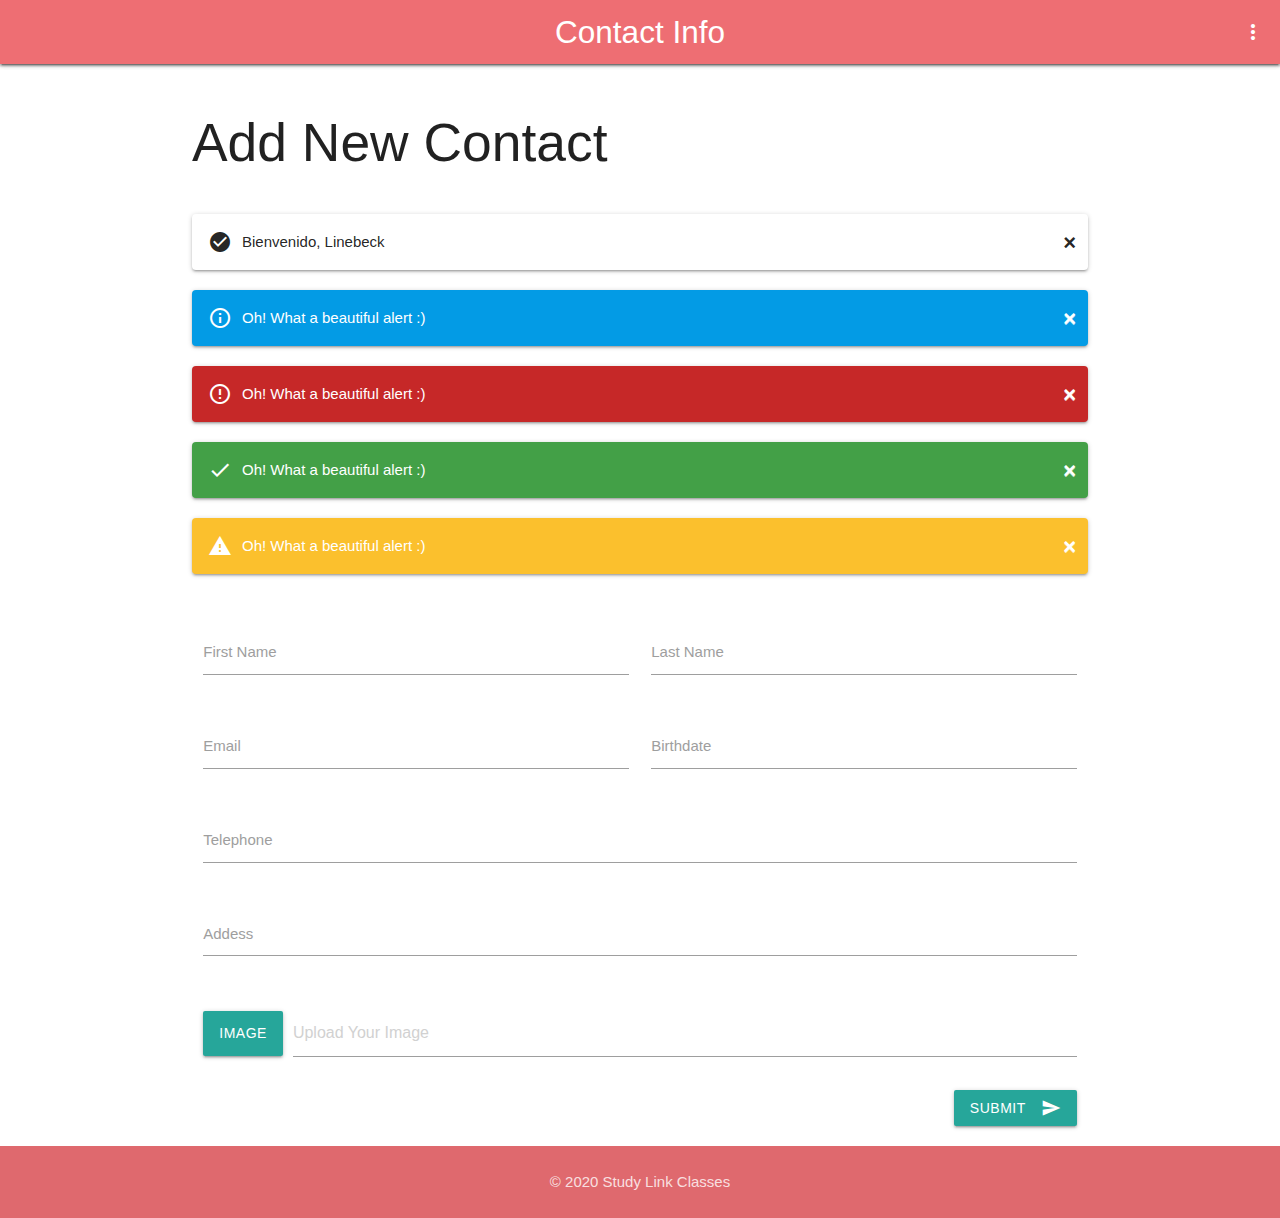
<file: add-contact-template.html>
<!DOCTYPE html>
<html>

<head>
    <!--Import Google Icon Font-->
    <link href="https://fonts.googleapis.com/icon?family=Material+Icons" rel="stylesheet">
    <!--Import materialize.css-->
    <link type="text/css" rel="stylesheet" href="css/materialize.min.css" media="screen,projection" />

    <!--Import Csutom CSS-->
    <link rel="stylesheet" href="css/style.css" type="text/css">
    <!--Let browser know website is optimized for mobile-->
    <meta name="viewport" content="width=device-width, initial-scale=1.0" />

    <title>Add Contact</title>
</head>

<body>
    <!--NAVIGATION BAR-->
    <nav>
        <div class="nav-wrapper">
            <!-- Dropdown Structure -->
            <ul id="dropdown1" class="dropdown-content">
                <li><a href="#!">Profile</a></li>
                <li><a href="#!">Signout</a></li>
            </ul>
            <nav>
                <div class="nav-wrapper">
                    <a href="#!" class="brand-logo center">Contact Info</a>
                    <ul class="right hide-on-med-and-down">

                        <!-- Dropdown Trigger -->
                        <li><a class="dropdown-trigger" href="#!" data-target="dropdown1"><i
                                    class="material-icons right">more_vert</i></a></li>
                    </ul>
                </div>
            </nav>
            <a href="#" data-target="nav-mobile" class="sidenav-trigger"><i class="material-icons">menu</i></a>
        </div>
    </nav>
    <!--/NAVIGATION BAR-->
    <div class="container">
        <div class="row mt50">
            <h2>Add New Contact</h2>
        </div>
        <div class="row">
            <div class="materialert">
                <i class="material-icons">check_circle</i> <span>Bienvenido, Linebeck</span>
                <button type="button" class="close-alert">×</button>
            </div>
            <div class="materialert info">
                <div class="material-icons">info_outline</div>
                Oh! What a beautiful alert :)
                <button type="button" class="close-alert">×</button>
            </div>
            <div class="materialert error">
                <div class="material-icons">error_outline</div>
                Oh! What a beautiful alert :)
                <button type="button" class="close-alert">×</button>
            </div>
            <div class="materialert success">
                <div class="material-icons">check</div>
                Oh! What a beautiful alert :)
                <button type="button" class="close-alert">×</button>
            </div>
            <div class="materialert warning">
                <div class="material-icons">warning</div>
                Oh! What a beautiful alert :)
                <button type="button" class="close-alert">×</button>
            </div>
        </div>
        <div class="row">
            <form class="col s12 formValidate" action="" id="add-contact-form" method="POST" enctype="multipart/form-data">
                <div class="row mb10">
                    <div class="input-field col s6">
                        <input id="first_name" name="first_name" type="text" class="validate" data-error=".first_name_error">
                        <label for="first_name">First Name</label>
                        <div class="first_name_error "></div>
                    </div>
                    <div class="input-field col s6">
                        <input id="last_name" name="last_name" type="text" class="validate" data-error=".last_name_error">
                        <label for="last_name">Last Name</label>
                        <div class="last_name_error "></div>
                    </div>
                </div>
                <div class="row mb10">
                    <div class="input-field col s6">
                        <input id="email" name="email" type="email" class="validate" data-error=".email_error">
                        <label for="email">Email</label>
                        <div class="email_error "></div>
                    </div>
                    <div class="input-field col s6">
                        <input id="birthdate" name="birthdate" type="text" class="datepicker" data-error=".birthday_error">
                        <label for="birthdate">Birthdate</label>
                        <div class="birthday_error "></div>
                    </div>
                </div>
                <div class="row mb10">
                    <div class="input-field col s12">
                        <input id="telephone" name="telephone" type="tel" class="validate" data-error=".telephone_error">
                        <label for="telephone">Telephone</label>
                        <div class="telephone_error "></div>
                    </div>
                </div>
                <div class="row mb10">
                    <div class="input-field col s12">
                        <textarea id="address" name="address" class="materialize-textarea" data-error=".address_error"></textarea>
                        <label for="address">Addess</label>
                        <div class="address_error "></div>
                    </div>
                </div>
                <div class="row mb10">
                    <div class="file-field input-field col s12">
                        <div class="btn">
                            <span>Image</span>
                            <input type="file" name="pic" id="pic" data-error=".pic_error">
                        </div>
                        <div class="file-path-wrapper">
                            <input class="file-path validate" type="text" placeholder="Upload Your Image">
                        </div>
                        <div class="pic_error "></div>
                    </div>
                </div>
                <button class="btn waves-effect waves-light right" type="submit" name="action">Submit
                        <i class="material-icons right">send</i>
                    </button>
            </form>
        </div>
    </div>
    <footer class="page-footer p0">
        <div class="footer-copyright ">
            <div class="container">
                <p class="center-align">© 2020 Study Link Classes</p>
            </div>
        </div>
    </footer>
    <!--JQuery Library-->
    <script src="js/jquery.min.js" type="text/javascript"></script>
    <!--JavaScript at end of body for optimized loading-->
    <script type="text/javascript" src="js/materialize.min.js"></script>
    <!--JQuery Validation Plugin-->
    <script src="vendors/jquery-validation/validation.min.js" type="text/javascript"></script>
    <script src="vendors/jquery-validation/additional-methods.min.js" type="text/javascript"></script>
    <!--Include Page Level Scripts-->
    <script src="js/pages/add-contact.js"></script>
    <!--Custom JS-->
    <script src="js/custom.js" type="text/javascript"></script>
</body>

</html>
</file>
<file: css/style.css>
/*---------- SPACING ----------*/


/* Padding Zero */

.p0 {
    padding: 0!important
}


/* Padding Top */

.pt10 {
    padding-top: 10px!important
}

.pt15 {
    padding-top: 15px!important
}

.pt20 {
    padding-top: 20px!important
}

.pt30 {
    padding-top: 30px!important
}

.pt40 {
    padding-top: 40px!important
}

.pt50 {
    padding-top: 50px!important
}

.pt60 {
    padding-top: 60px!important
}

.pt70 {
    padding-top: 70px!important
}

.pt80 {
    padding-top: 80px!important
}

.pt90 {
    padding-top: 90px!important
}

.pt100 {
    padding-top: 100px!important
}

.pt110 {
    padding-top: 110px!important
}

.pt120 {
    padding-top: 120px!important
}

.pt130 {
    padding-top: 130px!important
}

.pt140 {
    padding-top: 140px!important
}


/* Padding Bottom */

.pb0 {
    padding-bottom: 0px!important
}

.pb10 {
    padding-bottom: 10px!important
}

.pb15 {
    padding-bottom: 15px!important
}

.pb20 {
    padding-bottom: 20px!important
}

.pb30 {
    padding-bottom: 30px!important
}

.pb40 {
    padding-bottom: 40px!important
}

.pb50 {
    padding-bottom: 50px!important
}

.pb60 {
    padding-bottom: 60px!important
}

.pb70 {
    padding-bottom: 70px!important
}

.pb80 {
    padding-bottom: 80px!important
}

.pb90 {
    padding-bottom: 90px!important
}

.pb100 {
    padding-bottom: 100px!important
}

.pb110 {
    padding-bottom: 110px!important
}

.pb120 {
    padding-bottom: 120px!important
}

.pb130 {
    padding-bottom: 130px!important
}

.pb140 {
    padding-bottom: 140px!important
}


/* Padding Left */

.pl0 {
    padding-left: 0px!important
}

.pl3 {
    padding-left: 3px!important
}

.pl5 {
    padding-left: 5px!important
}

.pl10 {
    padding-left: 10px!important
}

.pl20 {
    padding-left: 20px!important
}

.pl30 {
    padding-left: 30px;
}

.pl40 {
    padding-left: 40px;
}

.pl50 {
    padding-left: 50px;
}

.pl60 {
    padding-left: 60px;
}

.pl70 {
    padding-left: 70px;
}

.pl80 {
    padding-left: 80px;
}

.pl90 {
    padding-left: 90px;
}

.pl100 {
    padding-left: 100px;
}


/* Padding Right */

.pr0 {
    padding-right: 0px!important
}

.pr5 {
    padding-right: 5px!important
}

.pr10 {
    padding-right: 10px!important
}

.pr20 {
    padding-right: 20px!important
}

.pr30 {
    padding-right: 30px!important
}

.pr40 {
    padding-right: 40px;
}

.pr50 {
    padding-right: 50px;
}

.pr60 {
    padding-right: 60px;
}

.pr70 {
    padding-right: 70px;
}

.pr80 {
    padding-right: 80px;
}

.pr90 {
    padding-right: 90px;
}

.pr100 {
    padding-right: 100px;
}

.pr110 {
    padding-right: 110px;
}

.pr120 {
    padding-right: 120px;
}

@media (min-width:1200px) {
    .pl-lg-50 {
        padding-left: 50px;
    }
    .pl-lg-80 {
        padding-left: 80px;
    }
}

@media (min-width:992px) {
    .pt-md-50 {
        padding-top: 50px;
    }
}


/* Margin Auto */

.mr-auto {
    margin: auto;
    float: none;
}


/* Margin Top */

.mt0 {
    margin-top: 0!important
}

.mt5 {
    margin-top: 5px!important
}

.mt10 {
    margin-top: 10px!important
}

.mt20 {
    margin-top: 20px!important
}

.mt30 {
    margin-top: 30px!important
}

.mt40 {
    margin-top: 40px!important
}

.mt50 {
    margin-top: 50px!important
}

.mt60 {
    margin-top: 60px!important
}

.mt70 {
    margin-top: 70px!important
}

.mt80 {
    margin-top: 80px!important
}

.mt90 {
    margin-top: 90px!important
}

.mt100 {
    margin-top: 100px!important
}

.mt110 {
    margin-top: 110px!important
}

.mt120 {
    margin-top: 120px!important
}


/* Margin Bottom */

.mb0 {
    margin-bottom: 0!important
}

.mb5 {
    margin-bottom: 5px!important
}

.mb10 {
    margin-bottom: 10px!important
}

.mb15 {
    margin-bottom: 15px!important
}

.mb20 {
    margin-bottom: 20px!important
}

.mb30 {
    margin-bottom: 30px!important
}

.mb40 {
    margin-bottom: 40px!important
}

.mb50 {
    margin-bottom: 50px
}

.mb60 {
    margin-bottom: 60px
}

.mb70 {
    margin-bottom: 70px
}

.mb80 {
    margin-bottom: 80px
}

.mb90 {
    margin-bottom: 90px
}

.mb100 {
    margin-bottom: 100px
}

.mb110 {
    margin-bottom: 110px
}

.mb120 {
    margin-bottom: 120px
}


/* Margin Left */

.ml0 {
    margin-left: 0!important;
}

.ml15 {
    margin-left: 5px;
}

.ml10 {
    margin-left: 10px;
}

.ml20 {
    margin-left: 20px;
}

.ml30 {
    margin-left: 30px;
}

.ml40 {
    margin-left: 40px;
}

.ml50 {
    margin-left: 50px;
}

.ml60 {
    margin-left: 60px;
}

.ml70 {
    margin-left: 70px;
}

.ml80 {
    margin-left: 80px;
}

.ml90 {
    margin-left: 90px;
}

.ml100 {
    margin-left: 100px;
}

.ml110 {
    margin-left: 110px;
}


/* Margin Right */

.mr0 {
    margin-right: 0!important
}

.mr5 {
    margin-left: 5px!important
}

.mr10 {
    margin-right: 10px!important
}

.mr20 {
    margin-right: 20px!important
}

.mr30 {
    margin-right: 30px!important
}

.mr40 {
    margin-right: 40px!important
}

.mr50 {
    margin-right: 50px!important
}

.mr60 {
    margin-right: 60px!important
}

.mr70 {
    margin-right: 70px!important
}

.mr80 {
    margin-right: 80px!important
}

.mr90 {
    margin-right: 90px!important
}

.mr100 {
    margin-right: 100px;
}

.mr110 {
    margin-right: 110px;
}


/*----------------CUSTOM CSS FOR VALIDATION-------------*/

.input-field div.error {
    position: relative;
    left: 0rem;
    font-size: 0.8rem;
    color: #FF4081;
    -webkit-transform: translateY(0%);
    -ms-transform: translateY(0%);
    -o-transform: translateY(0%);
    transform: translateY(0%);
}


/*------------------MATERIALIZE CUSTOM ALERT BOXES-------------------*/

.materialert {
    position: relative;
    min-width: 150px;
    padding: 15px;
    margin-bottom: 20px;
    margin-top: 15px;
    border: 1px solid transparent;
    border-radius: 4px;
    transition: all 0.1s linear;
    box-shadow: 0 2px 2px 0 rgba(0, 0, 0, 0.14), 0 3px 1px -2px rgba(0, 0, 0, 0.12), 0 1px 5px 0 rgba(0, 0, 0, 0.2);
    display: flex;
    -webkit-box-align: center;
    -webkit-align-items: center;
    -ms-flex-align: center;
    align-items: center;
    transition: all .3s ease;
}

.materialert .material-icons {
    margin-right: 10px;
}

.materialert .close-alert {
    -webkit-appearance: none;
    border: 0;
    cursor: pointer;
    color: inherit;
    background: 0 0;
    font-size: 22px;
    line-height: 1;
    font-weight: bold;
    text-shadow: 0 1px 0 rgba(255, 255, 255, .7);
    filter: alpha(opacity=40);
    margin-bottom: -5px;
    position: absolute;
    top: 16px;
    right: 5px;
}

.materialert.info {
    background-color: #039be5;
    color: #fff;
}

.materialert.success {
    background-color: #43a047;
    color: #fff;
}

.materialert.error {
    background-color: #c62828;
    color: #fff;
}

.materialert.danger {
    background-color: #c62828;
    color: #fff;
}

.materialert.warning {
    background-color: #fbc02d;
    color: #fff;
}
</file>
